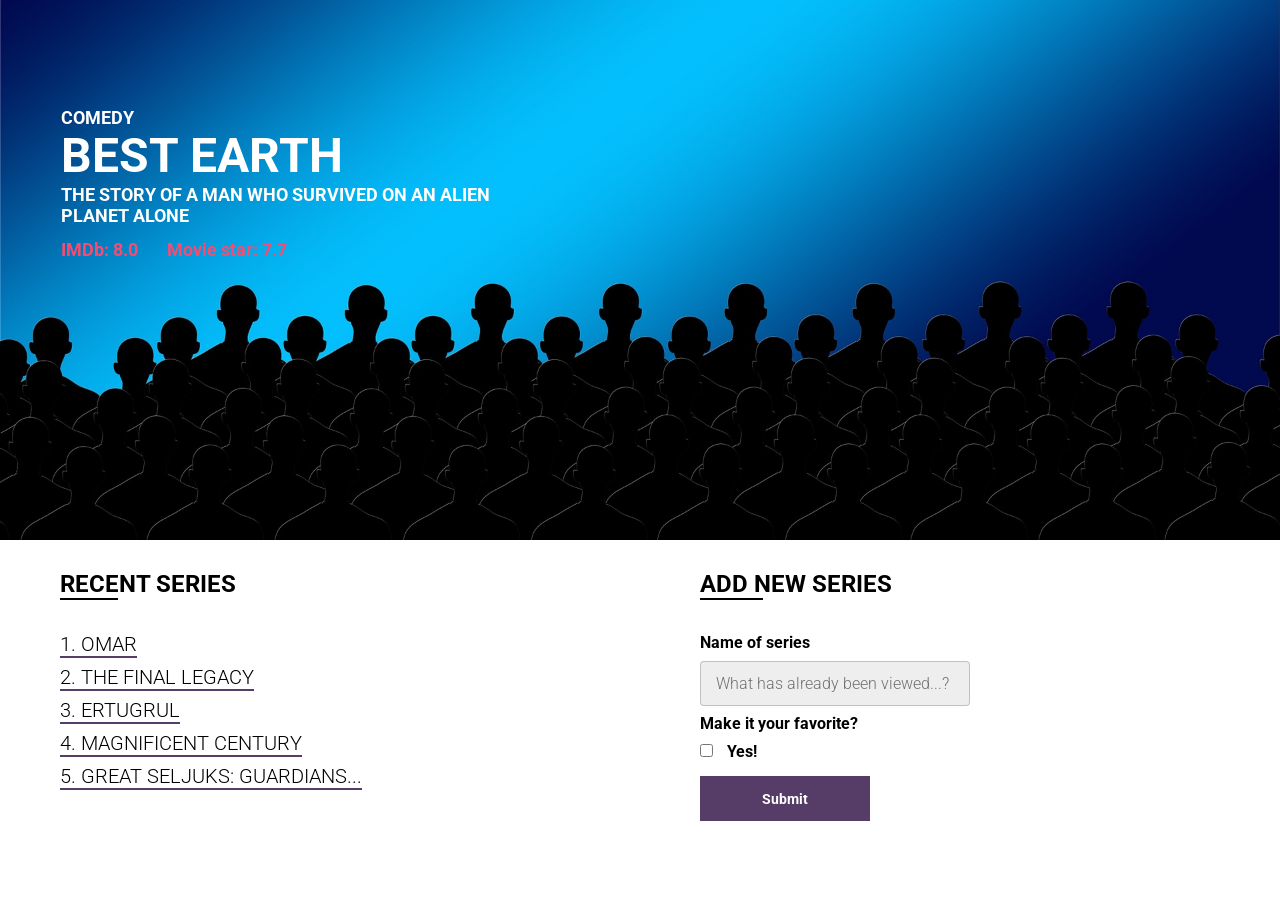
<file: №18. Amaliyot DOM/index.html>
<!DOCTYPE html>
<html lang="en">

<head>
  <meta charset="UTF-8" />
  <meta name="viewport" content="width=device-width, initial-scale=1.0" />
  <title>Series DB</title>
  <link href="https://fonts.googleapis.com/css?family=Roboto:300,400,700&display=swap&subset=cyrillic-ext"
    rel="stylesheet" />
  <link rel="stylesheet" href="css/style.css" />
</head>

<body>
  <main class="promo">
    <div class="promo__content">
      <div class="promo__bg">
        <div class="promo__genre">DRAMA</div>
        <div class="promo__title">BEST EARTH</div>
        <div class="promo__descr">
          THE STORY OF A MAN WHO SURVIVED ON AN ALIEN PLANET ALONE
        </div>
        <div class="promo__ratings">
          <span>IMDb: 8.0</span>
          <span>Movie star: 7.7</span>
        </div>
      </div>
      <div class="promo__interactive">
        <div>
          <div class="promo__interactive-title">RECENT SERIES</div>
          <ul class="promo__interactive-list">
            <li class="promo__interactive-item">
              OMAR
              <div class="delete"></div>
            </li>
            <li class="promo__interactive-item">
              The Final Legacy
              <div class="delete"></div>
            </li>
            <li class="promo__interactive-item">
              ERTUGRUL
              <div class="delete"></div>
            </li>
            <li class="promo__interactive-item">
              MAGNIFICENT CENTURY
              <div class="delete"></div>
            </li>
            <li class="promo__interactive-item">
              GREAT SELJUKS: GUARDIANS...
              <div class="delete"></div>
            </li>
          </ul>
        </div>
        <div>
          <form class="add">
            <div class="promo__interactive-title">ADD NEW SERIES</div>
            <span>Name of series</span>
            <input class="adding__input" type="text" placeholder="What has already been viewed...?" />
            <span>Make it your favorite?</span>
            <input type="checkbox" />
            <span class="yes">Yes!</span>
            <button>Submit</button>
          </form>
        </div>
      </div>
    </div>
    <div class="promo__adv">
      <div class="promo__adv-title">Advertising from sponsors</div>
      <img src="img/facebook.jpg" alt="some picture" />
      <img src="img/media.png" alt="some picture" />
      <img src="img/content_2.jpg" alt="some picture" />
      <img src="img/content_3.png" alt="some picture" />
    </div>
  </main>

  <script src="js/script.js"></script>
</body>

</html>
</file>
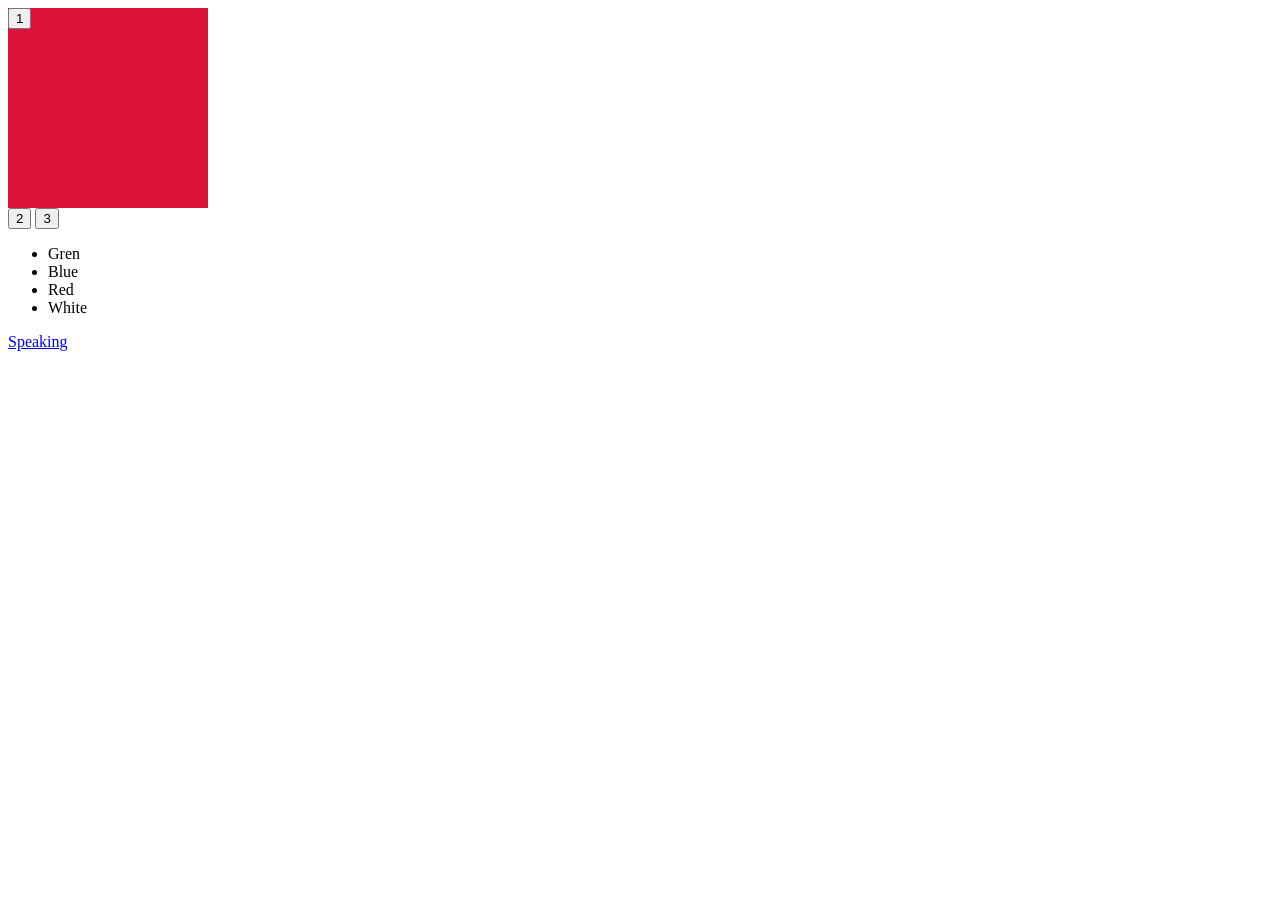
<file: №19. Hodisalar bilan ishlash/index.html>
<!DOCTYPE html>
<html lang="en">

<head>
	<meta charset="UTF-8">
	<meta name="viewport" content="width=device-width, initial-scale=1.0">
	<title>Dars 19</title>
</head>

<body>

	<div class="box" style="background-color: crimson; width: 200px; height: 200px;">
		<button>1</button>
	</div>
	<button>2</button>
	<button>3</button>

	<ul>
		<li>Gren</li>
		<li>Blue</li>
		<li data-item="red">Red</li>
		<li>White</li>
	</ul>

	<a class="link" href="https://mini-speaking-app.netlify.app/">Speaking</a>
	<script src="script.js"></script>
</body>

</html>
</file>
<file: №18. Amaliyot DOM/css/style.css>
* {
	-webkit-box-sizing: border-box;
	box-sizing: border-box;
	margin: 0;
	padding: 0;
	font-family: 'Roboto', sans-serif;
}
.promo {
	height: 780px;
	display: -webkit-box;
	display: -ms-flexbox;
	display: flex;
}
.promo__content {
	width: 100%;
}
.promo__bg {
	height: 60vh;
	background: url('../img/2.jpg') center center/cover no-repeat;
	background-position: bottom;
	padding: 107px 0 0 61px;
}
.promo__genre {
	font-weight: bold;
	font-size: 18px;
	line-height: 21px;
	color: #ffffff;
	text-transform: uppercase;
}
.promo__title {
	font-weight: bold;
	font-size: 48px;
	line-height: 56px;
	color: #ffffff;
	text-transform: uppercase;
}
.promo__descr {
	width: 481px;
	font-weight: bold;
	font-size: 18px;
	line-height: 21px;
	color: #ffffff;
	text-transform: uppercase;
}
.promo__ratings {
	margin-top: 13px;
}
.promo__ratings span {
	font-weight: bold;
	font-size: 18px;
	line-height: 21px;
	color: #f64c72;
	margin-right: 25px;
}
.promo__interactive {
	display: -webkit-box;
	display: -ms-flexbox;
	display: flex;
}
.promo__interactive > div {
	width: 50%;
	padding: 30px 0 0 60px;
}
.promo__interactive-title {
	display: inline-block;
	font-weight: bold;
	font-size: 24px;
	line-height: 28px;
	color: #000000;
}
.promo__interactive-title:after {
	content: '';
	display: block;
	width: 33%;
	height: 2px;
	background-color: #000;
}
.promo__interactive-list {
	list-style-type: none;
	margin-top: 35px;
	display: -webkit-box;
	display: -ms-flexbox;
	display: flex;
	-webkit-box-orient: vertical;
	-webkit-box-direction: normal;
	-ms-flex-direction: column;
	flex-direction: column;
	-webkit-box-align: start;
	-ms-flex-align: start;
	align-items: flex-start;
}
.promo__interactive-item {
	display: inline-block;
	position: relative;
	font-weight: 300;
	font-size: 20px;
	line-height: 18px;
	color: #000000;
	margin-bottom: 15px;
	padding-right: 40px;
	text-transform: uppercase;
}
.promo__interactive-item span {
	display: block;
	position: absolute;
	left: -30px;
	top: 50%;
	-webkit-transform: translateY(-50%);
	transform: translateY(-50%);
	width: 20px;
	height: 20px;
	background: url('../icons/Star.svg') center center/cover no-repeat;
}
.promo__interactive-item:before {
	content: '';
	position: absolute;
	bottom: -5px;
	display: block;
	width: calc(100% - 40px);
	height: 2px;
	background-color: #553d67;
}
.promo__interactive-item:hover .delete {
	content: '';
	display: block;
	position: absolute;
	right: 0px;
	top: 50%;
	-webkit-transform: translateY(-50%);
	transform: translateY(-50%);
	width: 20px;
	height: 20px;
	background: url('../icons/trash.png') center center/cover no-repeat;
	cursor: pointer;
}
.promo__interactive .add .promo__interactive-title {
	margin-bottom: 25px;
}
.promo__interactive .add span {
	display: block;
	margin: 10px 0;
	font-weight: bold;
	font-size: 16px;
	line-height: 16px;
	color: #000000;
}
.promo__interactive .add .yes {
	display: inline;
	margin-left: 10px;
}
.promo__interactive .add input[type='text'] {
	width: 270px;
	height: 45px;
	line-height: 50px;
	font-size: 16px;
	background: rgba(196, 196, 196, 0.29);
	border: 1px solid rgba(0, 0, 0, 0.19);
	padding: 0 15px;
	outline: none;
	border-radius: 4px;
}
.promo__interactive .add input[type='text']::-webkit-input-placeholder {
	font-weight: 300;
	font-size: 16px;
	color: rgba(0, 0, 0, 0.53);
}
.promo__interactive .add input[type='text']:-ms-input-placeholder {
	font-weight: 300;
	font-size: 16px;
	color: rgba(0, 0, 0, 0.53);
}
.promo__interactive .add input[type='text']::-ms-input-placeholder {
	font-weight: 300;
	font-size: 16px;
	color: rgba(0, 0, 0, 0.53);
}
.promo__interactive .add input[type='text']::placeholder {
	font-weight: 300;
	font-size: 16px;
	color: rgba(0, 0, 0, 0.53);
}
.promo__interactive .add button {
	display: block;
	margin-top: 15px;
	width: 170px;
	height: 45px;
	background: #553d67;
	font-weight: bold;
	font-size: 14px;
	line-height: 14px;
	color: #ffffff;
	border: none;
	outline: none;
	cursor: pointer;
}
.promo__interactive .add button:active {
	transform: scale(0.95);
}
.promo__adv {
	padding: 0 10px;
	width: 300px;
	height: 100%;
}
.promo__adv-title {
	font-weight: bold;
	font-size: 18px;
	line-height: 21px;
	color: #553d67;
	margin: 20px 0;
	text-align: center;
}
.promo__adv img {
	width: 100%;
	margin-bottom: 10px;
}
</file>
